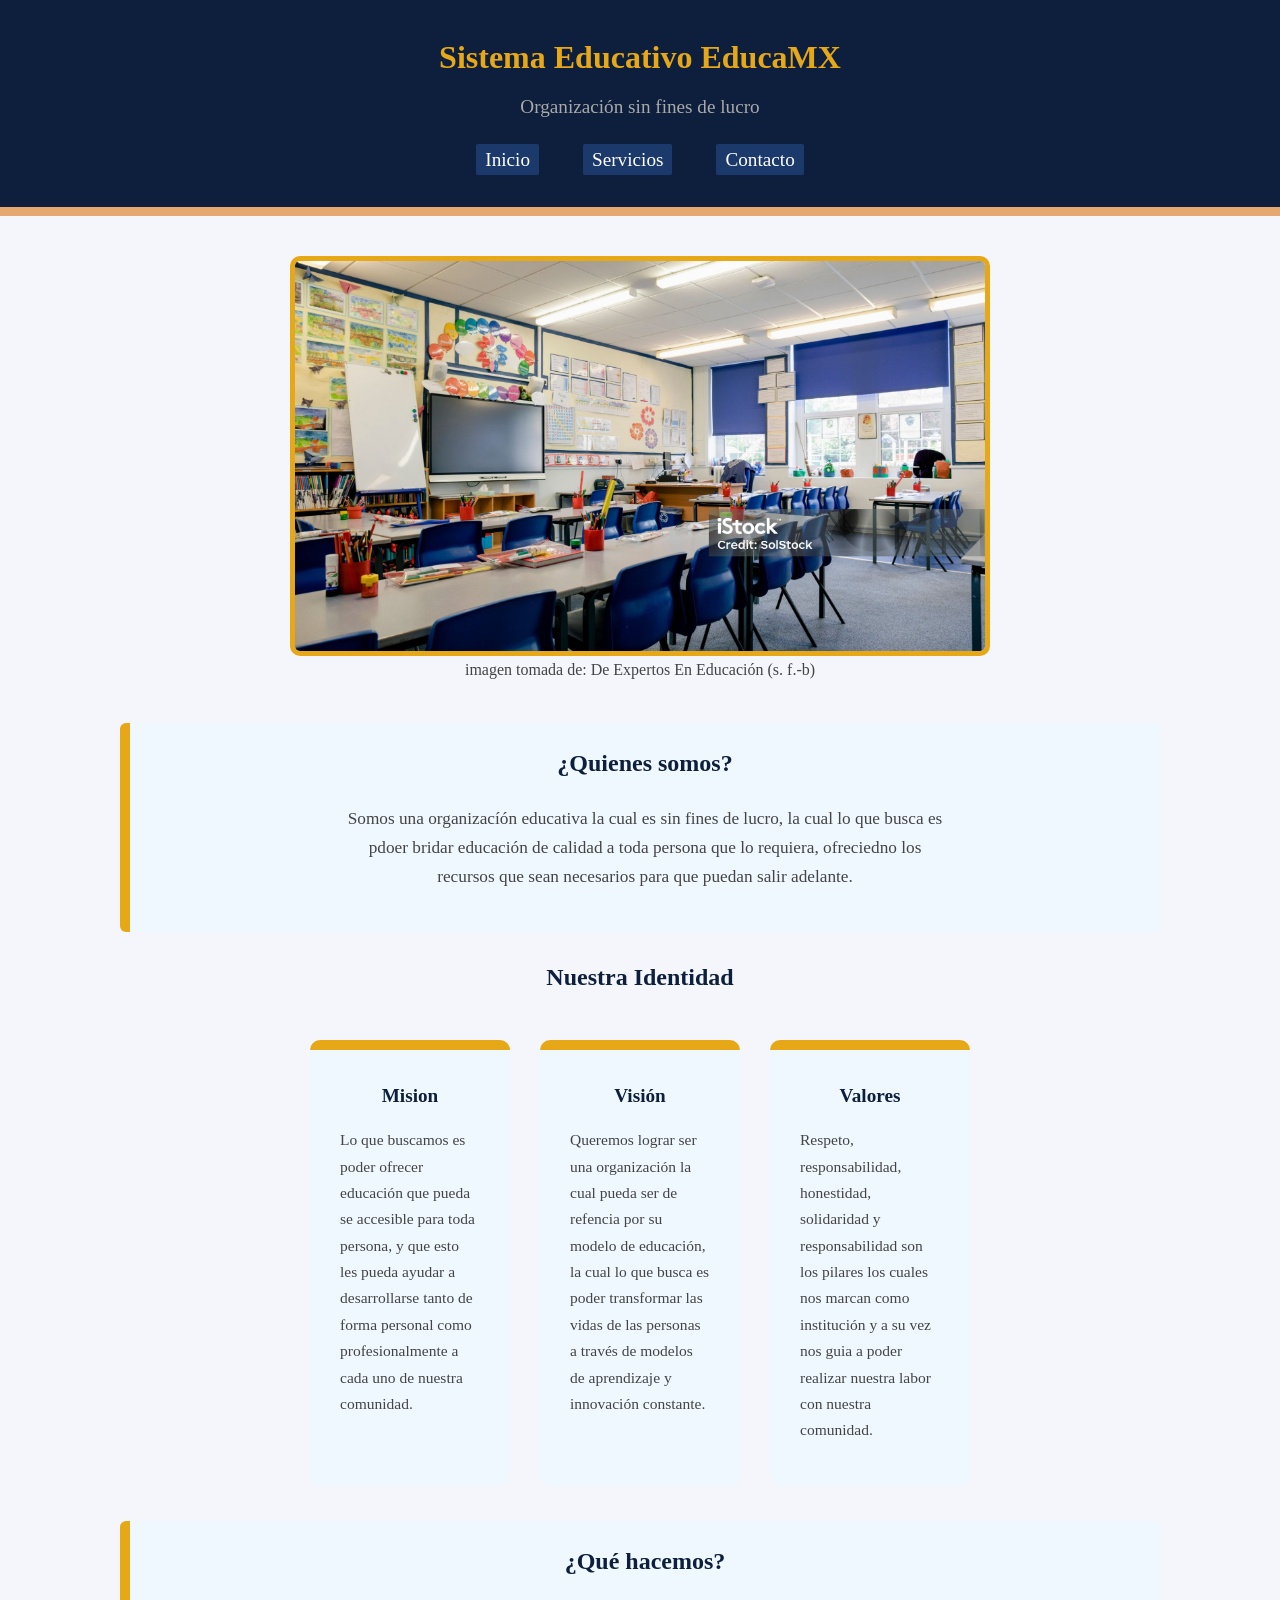
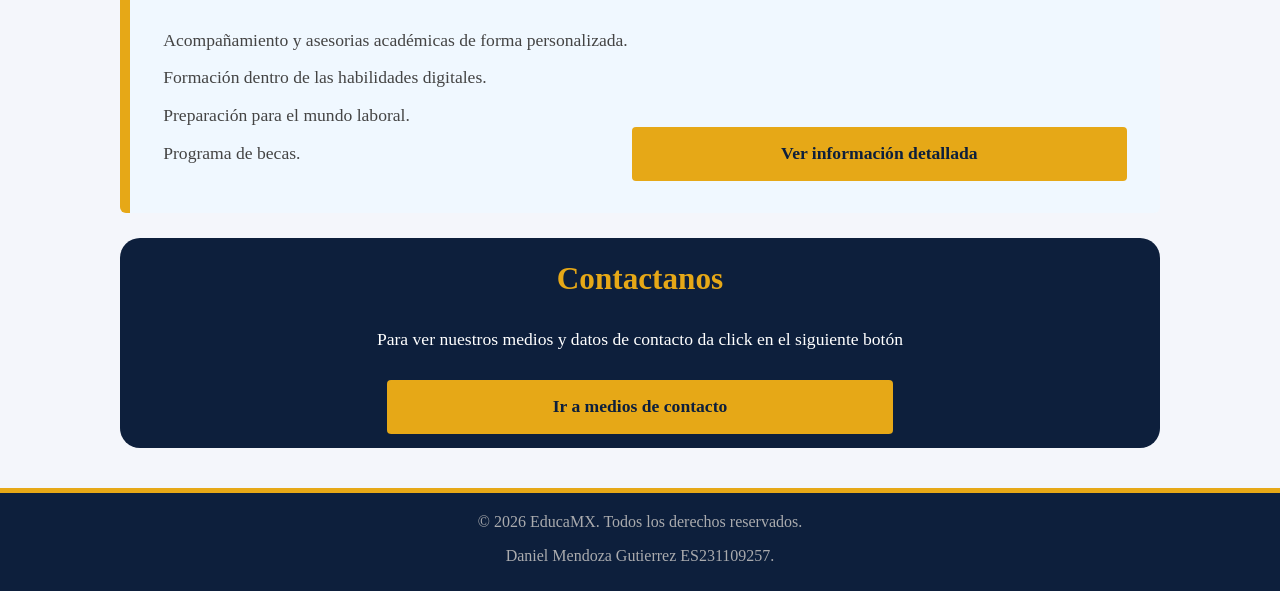
<file: DPW1_U1_EA_DAMG/index.html>
<!DOCTYPE html>
<html lang="en">
<head>
    <meta charset="UTF-8">
    <meta name="viewport" content="width=device-width, initial-scale=1.0">
    <title>EducaMX</title>
    <link rel="stylesheet" href="style.css">
</head>
<body>
    <header class="header">
        <!--La estructura del encabezado para el sistema-->
        <h1>Sistema Educativo EducaMX</h1>
        <p>Organización sin fines de lucro</p>
        <nav>
            <!--Se establece y realiza el menu de navegación entre cada uno de los elmentos del sistem-->
            <a href="index.html">Inicio</a>
            <a href="servicio.html">Servicios</a>
            <a href="contacto.html">Contacto</a>
        </nav>
    </header>

    <!--Se establece el contenido principal de los servicios o lo que ofrece la institución-->
    <main>

        <!--Se coloca la estructura para la imagen ilustrativa del sistema-->
        <section class="seccion-imagen">
            <img src="Imagen.jpg"
            alt="Sistema Educativo EducaMX" class="imagen"> 
            <p>
                imagen tomada de: De Expertos En Educación (s. f.-b) 
            </p>
        </section>

        <!--Se coloca la seeccion para poder realizar la descripción de la institución-->
        <section class="seccion-Info">
            <h2> ¿Quienes somos?</h2>
            <p> Somos una organizacíón educativa la cual es sin fines de lucro, la cual 
                lo que busca es pdoer bridar educación de calidad a toda persona que lo requiera,
                ofreciedno los recursos que sean necesarios para que puedan salir adelante. 
            </p>
        </section>

        <!--Se coloca  la identidad de la insitución-->
        <section class="Seccion-m-v">
            <h2> Nuestra Identidad</h2>

            <div class="Apartado">
                <h3>Mision</h3>
                <p>
                    Lo que buscamos es poder ofrecer educación que pueda se accesible para toda persona,
                    y que esto les pueda ayudar a desarrollarse tanto de forma personal como profesionalmente
                    a cada uno de nuestra comunidad.
                </p>
            </div>

            <div class="Apartado">
                <h3>Visión</h3>
                <p>
                    Queremos lograr ser una organización la cual pueda ser de refencia por su modelo de educación,
                    la cual lo que busca es poder transformar las vidas de las personas a través de modelos de aprendizaje
                    y innovación constante.
                </p>
            </div>

            <div class="Apartado">
                <h3> Valores </h3>
                <p>
                    Respeto, responsabilidad, honestidad, solidaridad y responsabilidad son los pilares
                    los cuales nos marcan como institución y a su vez nos guia a poder realizar nuestra 
                    labor con nuestra comunidad.
                </p>
            </div>
        </section>

        <!--Se coloca un resumen de los servicios o lo que hace la institución-->
        <section class="seccion-Info">
            <h2>¿Qué hacemos?</h2>
            <ul class="Lista">
                <li>Acompañamiento y asesorias académicas de forma personalizada. </li>
                <li>Formación dentro de las habilidades digitales.</li>
                <li>Preparación para el mundo laboral.</li>
                <li>Programa de becas.</li>
            </ul>
            <a href="servicio.html" class="boton">Ver información detallada</a>
        </section>

        <!--Se coloca el botón para que puedan ingresar a los medios de contacto de la institución-->
        <section class="seccion-ContactoR">
            <h2>Contactanos</h2>
            <p>Para ver nuestros medios y datos de contacto 
                da click en el siguiente botón
            </p>
            <a href="contacto.html" class="boton">Ir a medios de contacto</a>

        </section>

    </main>

    <!--Se coloca el pie de pagina de la pagina-->
    <footer>
        <p>&copy; 2026 EducaMX. Todos los derechos reservados. </p>
        <p>Daniel Mendoza Gutierrez   ES231109257. </p>
    </footer>

</body>
</html>
</file>
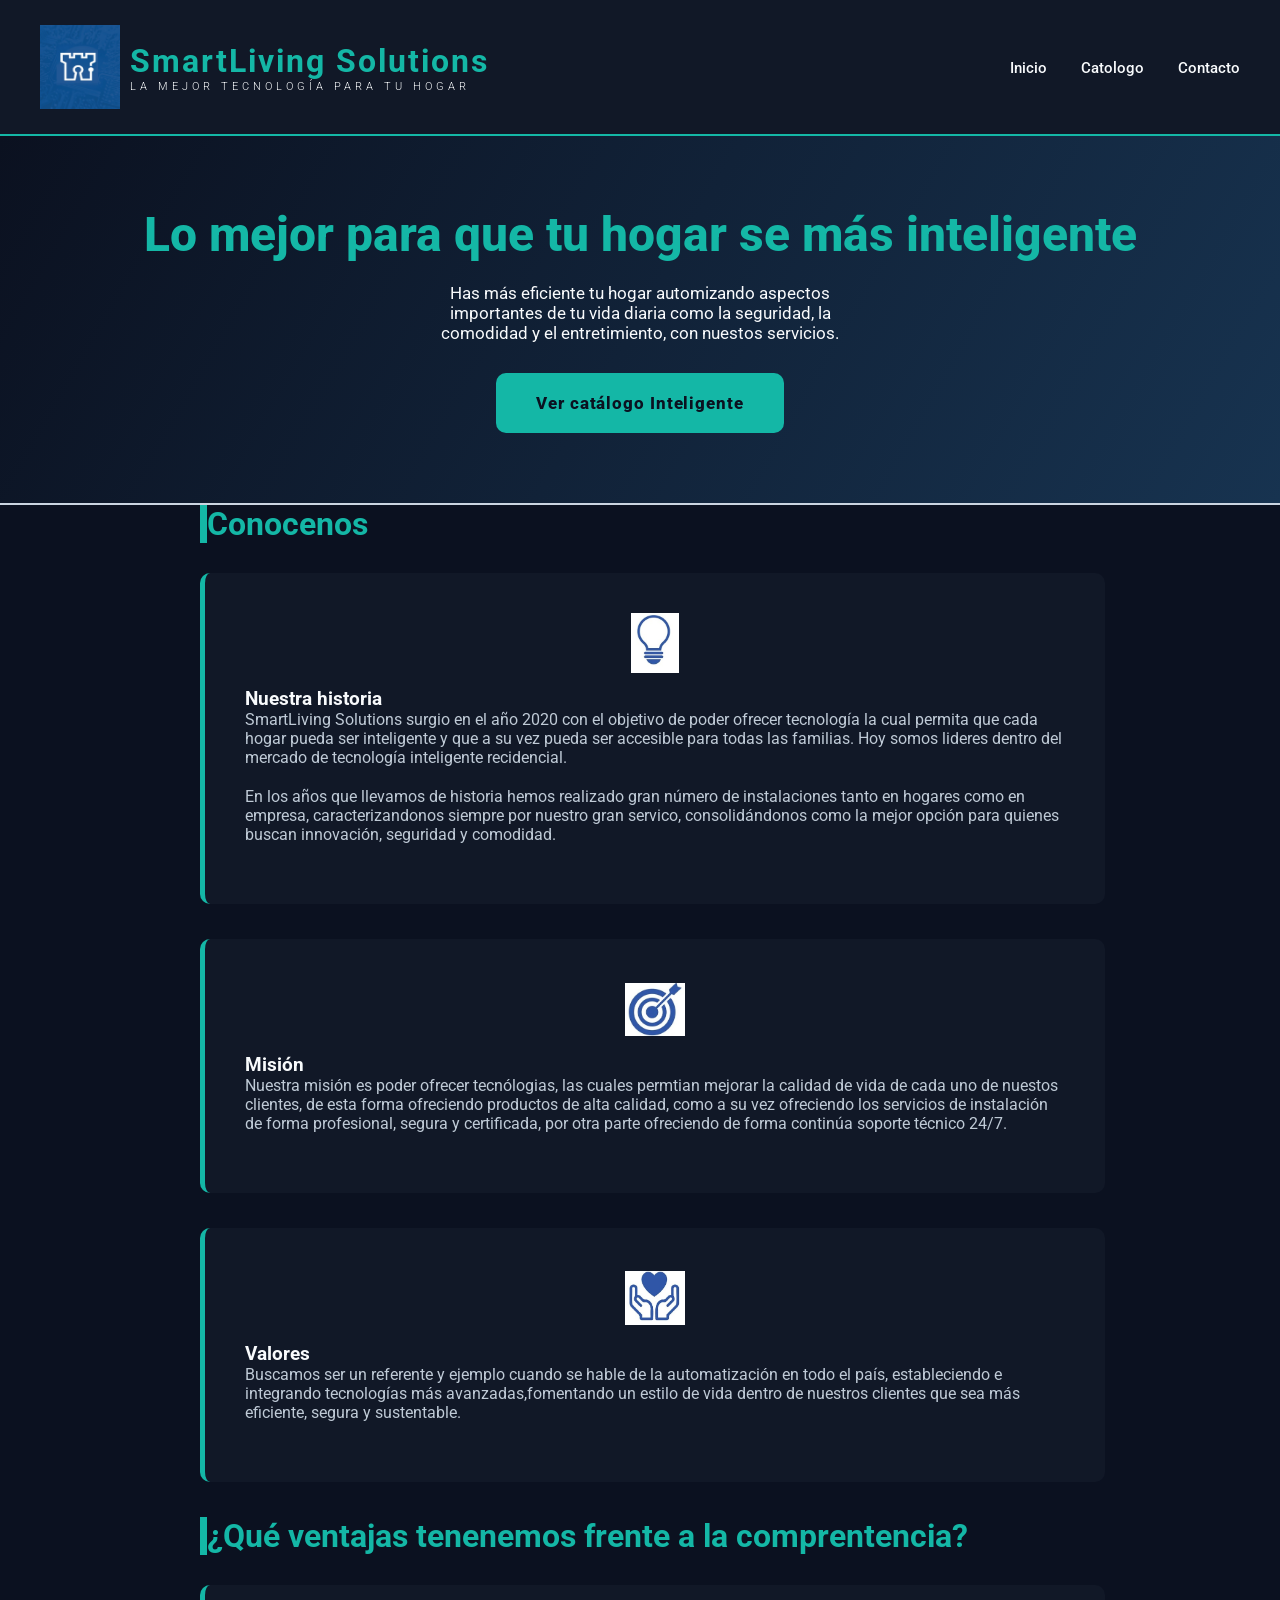
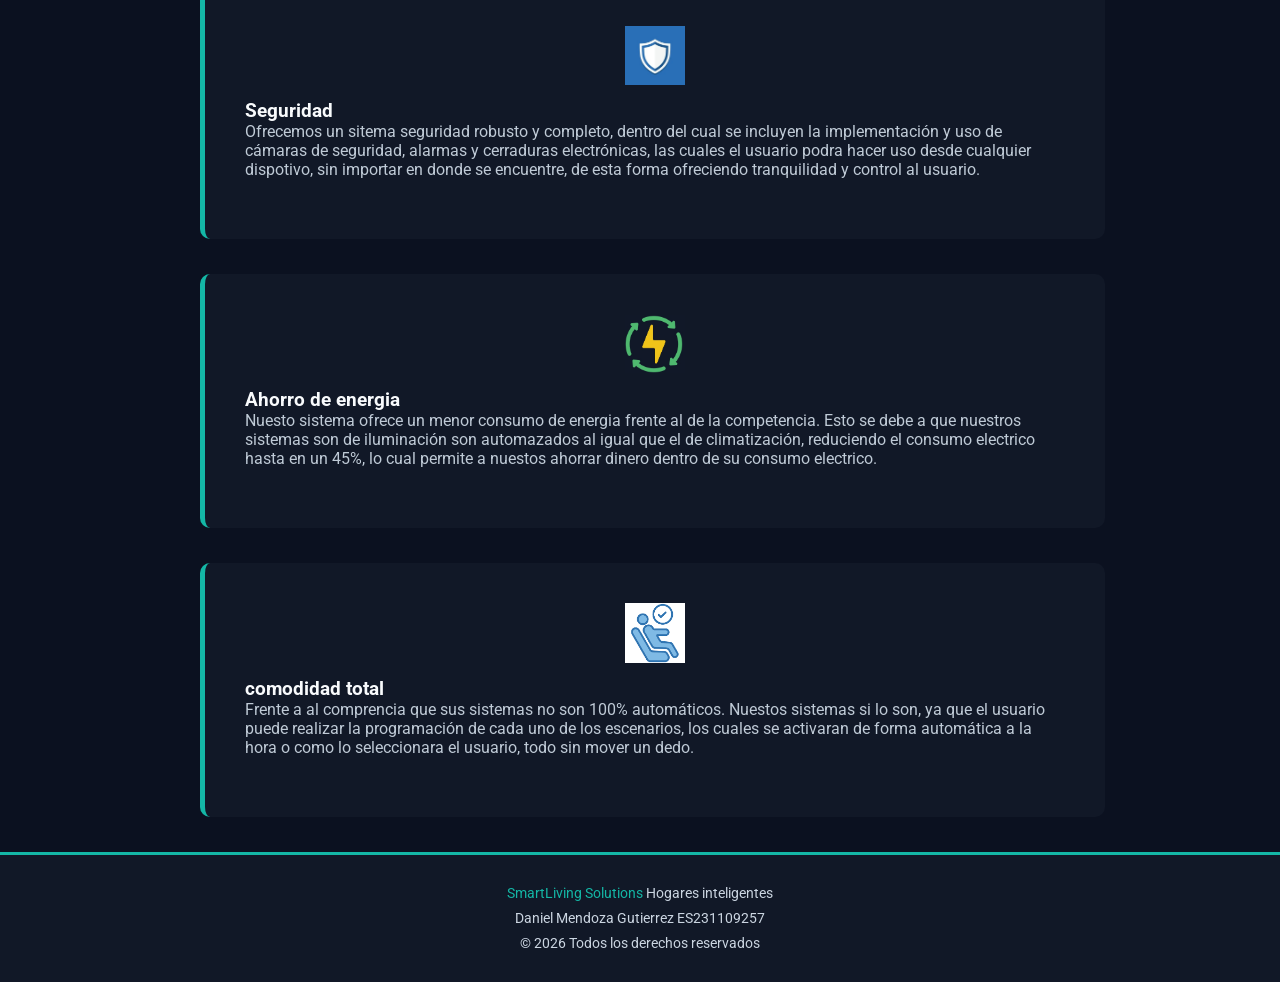
<file: DPW1_U2_A3_DAMG/index.html>
<!DOCTYPE html>
<html lang="en">

<head>
    <meta charset="UTF-8">
    <meta name="viewport" content="width=device-width, initial-scale=1.0">
    <title>SmartLiving Solutions</title>
    <link rel="stylesheet" href="imagenes/style.css">
</head>

<body>

    <!--Dentro de este apartado se genera  el logotipo y la navegación principal, que se tendrá 
     dentro del sistema del caso de estudio-->
    <header>
        <div class="logoC">
            <img src="imagenes/logo.jpg" alt="logo SmartLiving" class="logo">
            <div class="logoT">
                <h1>SmartLiving Solutions</h1>
                <p> La mejor tecnología para tu hogar</p>
            </div>
        </div>

        <!--Se establece la navegación de cada uno de las paginas que se requiere dentro 
        del caso de estudio-->
        <nav>
            <a href="index.html"> Inicio</a>
            <a href="welcome.html"> Catologo</a>
            <a href="welcome.html#Contacto">Contacto</a>
        </nav>

    </header>

    <!-- Se establece la estructura para principal, la cual sera primera impresion dentro del sitio web
      dentro de esta se establece la propuesta de valor como a su vez el botón que realizar la acción correpondiente  -->
    <section class="banner">
        <h2>Lo mejor para que tu hogar se más inteligente</h2>
        <p>
            Has más eficiente tu hogar automizando aspectos importantes de tu vida diaria como la seguridad, la
            comodidad y el
            entretimiento, con nuestos servicios.
        </p>
        <!-- Se establece la acción que tendra el botón para podde redirigir al HTML welcome-->
        <a href="welcome.html" class="Principal"> Ver catálogo Inteligente</a>
    </section>

    <!--Dentro de esta seccion se establece la pantalla inciial del sitio web  dentro de la cual 
     se establece la infomación organizacional y el boton que encvia a catalogo inteligente-->
    <main class="contenedor">

        <h2>Conocenos</h2>

        <!--Se establece la sección para poder poner la historia de la empresa-->
        <div class="informacion">
            <img src="imagenes/icono_historia.jpg" alt="historia" class="icono">
            <h3>Nuestra historia</h3>
            <p>
                SmartLiving Solutions surgio en el año 2020 con el objetivo de poder ofrecer tecnología la cual
                permita que cada hogar pueda ser inteligente y que a su vez pueda ser accesible para todas las familias.
                Hoy somos lideres dentro del mercado de tecnología inteligente recidencial.
            </p>
            <p>
                En los años que llevamos de historia hemos realizado gran número de instalaciones tanto en hogares
                como en empresa, caracterizandonos siempre por nuestro gran servico, consolidándonos como la mejor
                opción
                para quienes buscan innovación, seguridad y comodidad.
            </p>
        </div>

        <!--Se establece la sección para la misión que existe dentro de la empresa-->
        <div class="informacion">
            <img src="imagenes/icono_mision.jpg" alt="mision" class="icono">
            <h3>Misión</h3>
            <p>
                Nuestra misión es poder ofrecer tecnólogias, las cuales permtian mejorar la calidad de vida
                de cada uno de nuestos clientes, de esta forma ofreciendo productos de alta calidad, como a su vez
                ofreciendo los servicios de instalación de forma profesional, segura y certificada, por otra parte
                ofreciendo de forma continúa soporte técnico 24/7.
            </p>
        </div>

        <!-- Se estable la sección para la visión que existe dentro de la empresa-->
        <div class="informacion">
            <img src="imagenes/icono_visión.jpg" alt="vision" class="icono">
            <h3>Valores</h3>
            <p>
                Buscamos ser un referente y ejemplo cuando se hable de la automatización en todo el país,
                estableciendo e integrando tecnologías más avanzadas,fomentando un estilo de vida dentro de nuestros
                clientes
                que sea más eficiente, segura y sustentable.
            </p>
        </div>

        <!--Se establece la sección para las propuestas de valor-->
        <h2>¿Qué ventajas tenenemos frente a la comprentencia?</h2>
        <div class="informacion">
            <img src="imagenes/icono_seguridad.jpg" alt="seguridad" class="icono">
            <h3>Seguridad</h3>
            <p>
                Ofrecemos un sitema seguridad robusto y completo, dentro del cual se incluyen la implementación
                y uso de cámaras de seguridad, alarmas y cerraduras electrónicas, las cuales el usuario podra hacer
                uso desde cualquier dispotivo, sin importar en donde se encuentre, de esta forma ofreciendo tranquilidad
                y control al usuario.
            </p>
        </div>

        <div class="informacion">
            <img src="imagenes/icono_ahorroE.jpg" alt="AhorroE" class="icono">
            <h3> Ahorro de energia</h3>
            <p>
                Nuesto sistema ofrece un menor consumo de energia frente al de la competencia. Esto se debe a que
                nuestros sistemas son de iluminación son automazados al igual que el de climatización, reduciendo el
                consumo
                electrico hasta en un 45%, lo cual permite a nuestos ahorrar dinero dentro de su consumo electrico.
            </p>
        </div>

        <div class="informacion">
            <img src="imagenes/icono_comodidad.png" alt="comodidad" class="icono">
            <h3> comodidad total</h3>
            <p>
                Frente a al comprencia que sus sistemas no son 100% automáticos. Nuestos sistemas si lo son, ya que el
                usuario puede realizar la programación de cada uno de los escenarios, los cuales se activaran de forma
                automática
                a la hora o como lo seleccionara el usuario, todo sin mover un dedo.
            </p>
        </div>
    </main>

    <!--Se establece el pie e página del sitio web dentro del cual se incluye información como lo es
    el nombre del sitío web y los derechos de autor-->
    <footer>
        <p><span>SmartLiving Solutions</span> Hogares inteligentes</p>
        <p>Daniel Mendoza Gutierrez ES231109257</p>
        <P>&copy; 2026 Todos los derechos reservados</P>
    </footer>
</body>

</html>
</file>
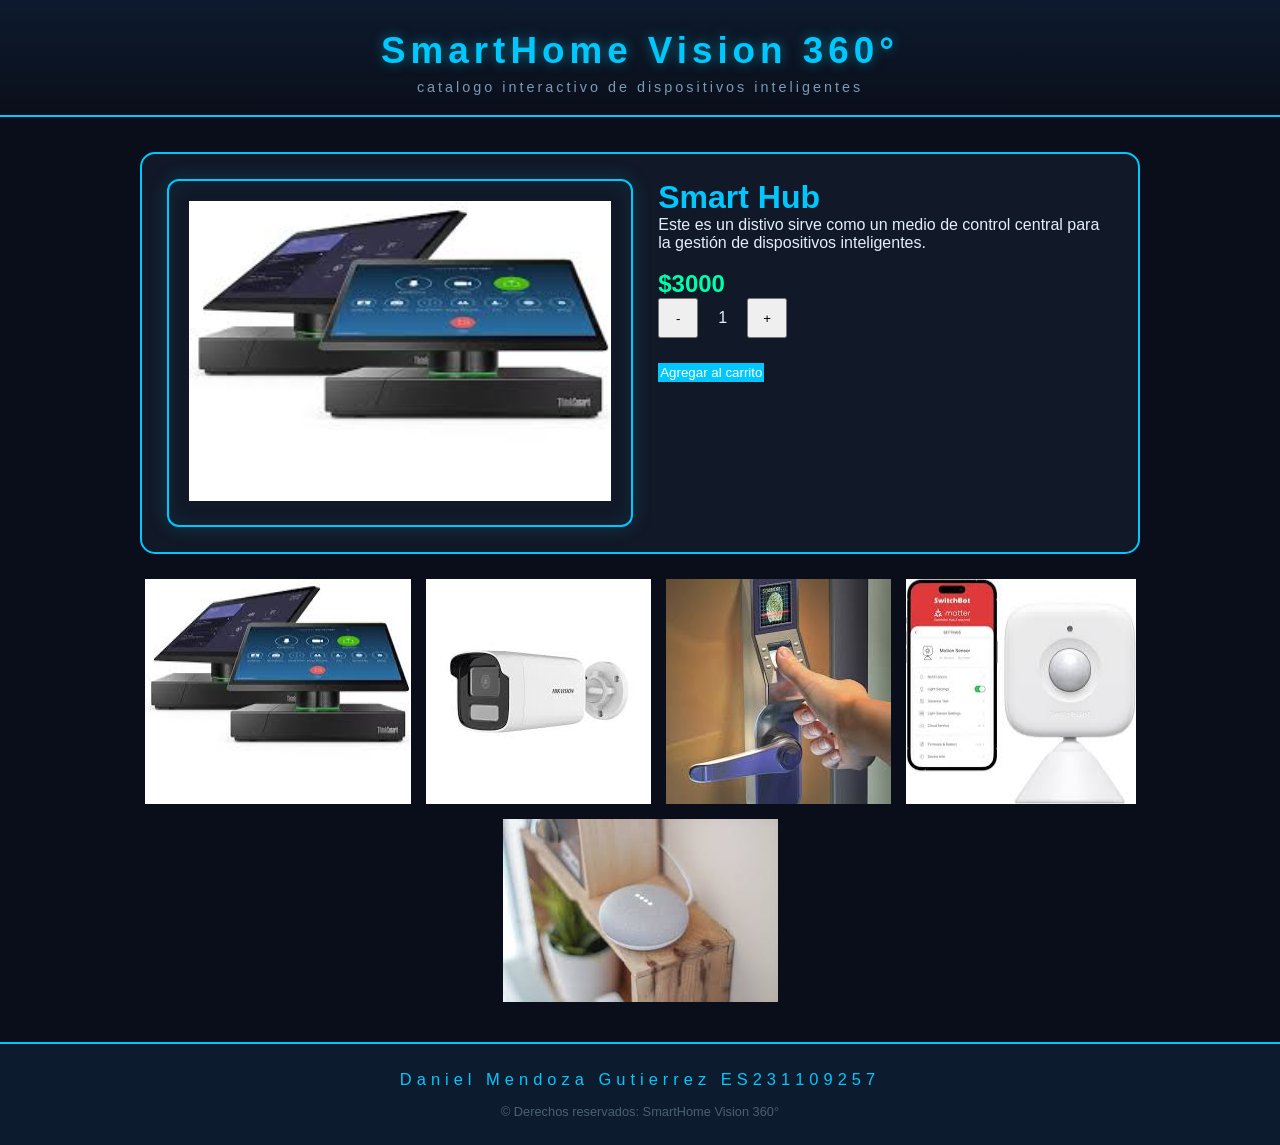
<file: DPW1_U3_A1_DAMG/index.html>
<!DOCTYPE html>
<html lang="en">

<head>
    <meta charset="UTF-8">
    <meta name="viewport" content="width=device-width, initial-scale=1.0">
    <title>SmartHome Vision 360°</title>
    <link rel="stylesheet" href="style.css">
</head>
<!--La pagina realiza la primera carga de productos de forma automatica
al momento de iniciar-->

<body onload="cargarProducto(0)">

    <!--Se establece la estructura del contenedor general, dentro del cual se encontrara 
    la información de los productos -->
    <header class="encabezado">
        <h1 class="TituloP">SmartHome Vision 360°</h1>
        <p class="subtitulo"> catalogo interactivo de dispositivos inteligentes</p>
    </header>

    <div class="Contenedor">
        <div class="principal">

            <div class="imagen-box">
                <img id="ImagenPrincipal" src="" alt="producto">
            </div>
            <!--Se Coloca la información de los productos-->
            <div class="info">
                <h1 id="nombre"></h1>
                <p id="descripcion"></p>
                <h2 id="precio"></h2>

                <!--Se establecen los bontones para que el usuario pueeda seleccionar cuantas unidades
              son las que quiere-->
                <div class="cantidad">
                    <button onclick="Disminuir()">-</button>
                    <span id="cantidad">1</span>
                    <button onclick="Aumentar()">+</button>
                </div>

                <!--Se establece el mensaje dentro del cual se indica cuantas son las unidades 
                 que estan disponbles del producto-->
                <div id="mensajeStock" class="stock"> </div>
                <button id="botonAgregar" class="button" onmouseover="MostrarStock()" onmouseout="OcultarStock()"
                    onclick="AgregarAlCarrito()">
                    Agregar al carrito
                </button>
            </div>
        </div>
        <!--Se esteblece la galeria de miniaturas para pdoer realizar el cmabio entre cada 
            uno de los productos-->
        <div class="galeria">
            <img src="Imagenes/SmartHub.jpg" onclick="cargarProducto(0)">
            <img src="Imagenes/Camara 4k.jpg" onclick="cargarProducto(1)">
            <img src="Imagenes/cerradura.jpg" onclick="cargarProducto(2)">
            <img src="Imagenes/sensor inteligente.jpg" onclick="cargarProducto(3)">
            <img src="Imagenes/Asistente voz.jpg" onclick="cargarProducto(4)">
        </div>
    </div>

    <footer class="PieDepagina">
        <p class="pieN"> Daniel Mendoza Gutierrez ES231109257</P>
        <p class="PieD"> &copy; Derechos reservados: SmartHome Vision 360°</p>
    </footer>

    <!--Notificacion que apaaparrece al confirmar una reserva-->
    <div id="toast" class="toast"></div>

    <!--Se implementa el archivo dentro del cual se establece toda la lógica del catalogo-->
    <script src="app.js"></script>


</body>

</html>
</file>
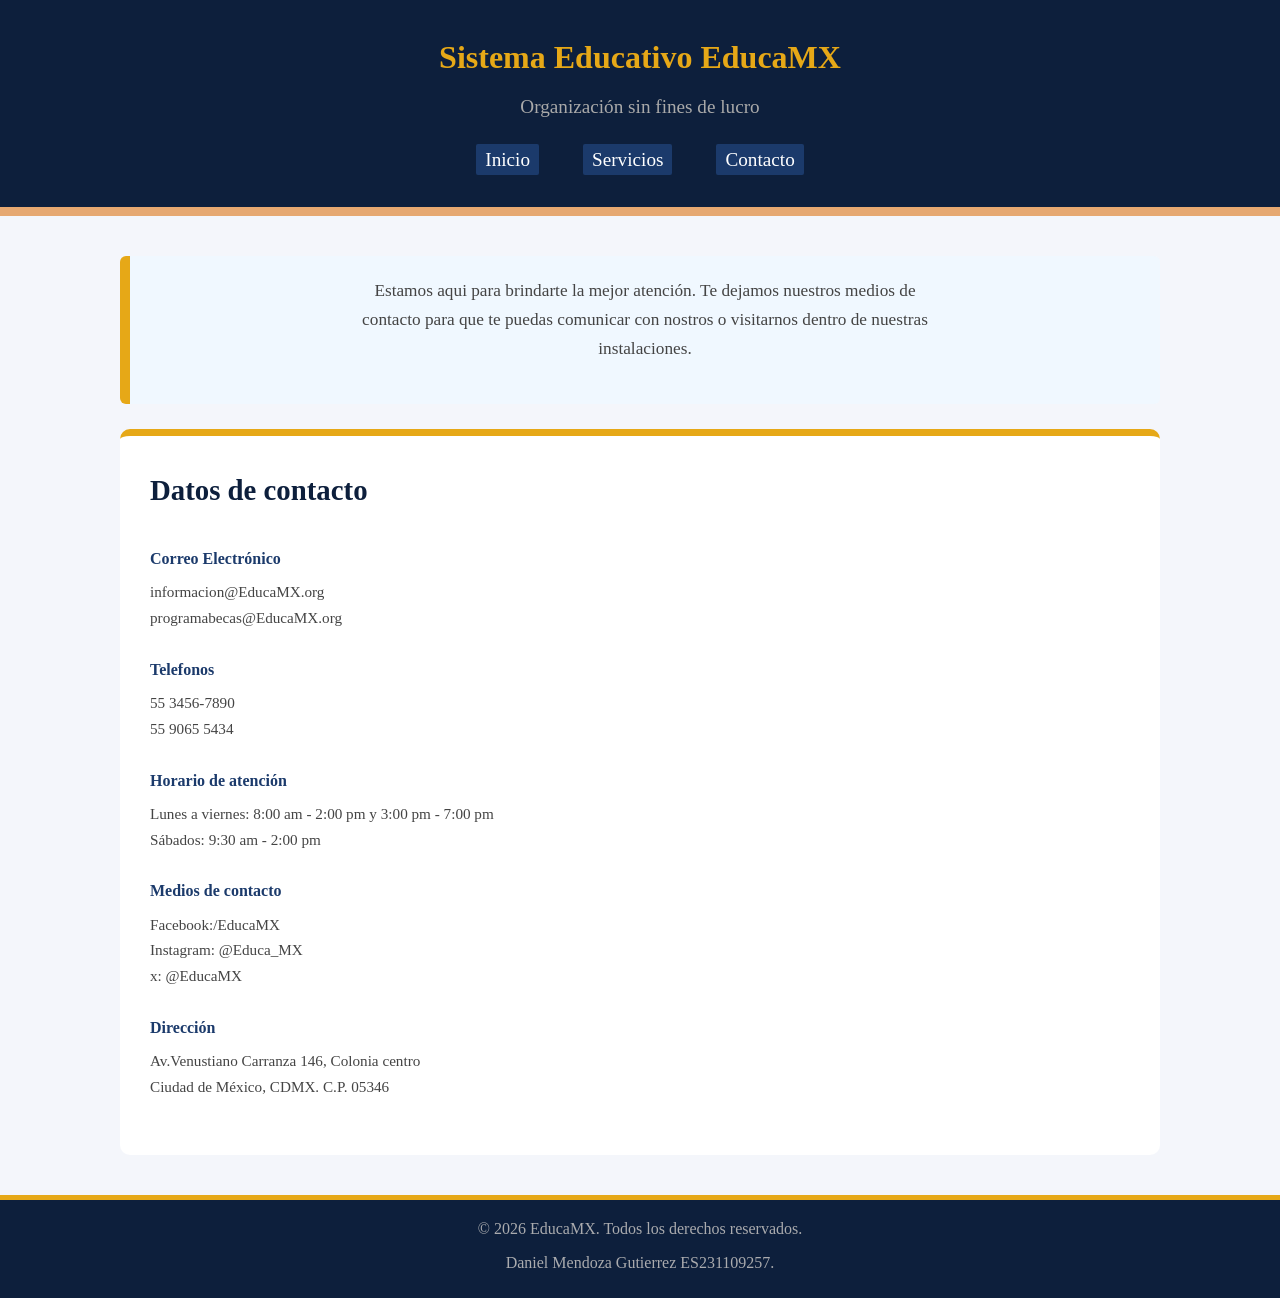
<file: DPW1_U1_EA_DAMG/contacto.html>
<!DOCTYPE html>
<html lang="en">
<head>
    <meta charset="UTF-8">
    <meta name="viewport" content="width=device-width, initial-scale=1.0">
    <title>Contacto</title>
    <link rel="stylesheet" href="style.css">
</head>
<body>
     <!--Se establece y realiza el menu de navegación entre cada uno de los elmentos del sistem-->
    <header class="header">
        <h1>Sistema Educativo EducaMX</h1>
        <p>Organización sin fines de lucro</p>
        <nav>
            <a href="index.html">Inicio</a>
            <a href="servicio.html">Servicios</a>
            <a href="contacto.html">Contacto</a>
        </nav>
    </header>

    <!--Se establece el contenido principal de los servicios o lo que ofrece la institución-->
    <main>
        <section class="seccion-Info">
            <p>
                Estamos aqui para brindarte la mejor atención. Te dejamos nuestros medios de contacto
                para que te puedas comunicar con nostros o visitarnos dentro de nuestras instalaciones.
            </p>
        </section>

        <!--Se estable la seccion con los datos de contacto usando Flexbox-->
        <section class="seccion-Contacto">
            <div class="datos-Contacto">
                <h3>Datos de contacto</h3>
                <div class="info-elemento">
                    <h4>Correo Electrónico</h4>
                    <p>informacion@EducaMX.org</p>
                    <p>programabecas@EducaMX.org</p>
                </div>

                <div class="info-elemento">
                    <h4>Telefonos</h4>
                    <p>55 3456-7890</p>
                    <p>55 9065 5434</p>
                </div>

                <div class="info-elemento">
                    <h4> Horario de atención</h4>
                    <p> Lunes a viernes: 8:00 am - 2:00 pm y 3:00 pm - 7:00 pm</p>
                    <p> Sábados: 9:30 am - 2:00 pm</p>
                </div>

                <div class="info-elemento">
                    <H4>Medios de contacto</H4>
                    <p>Facebook:/EducaMX</p>
                    <p>Instagram: @Educa_MX</p>
                    <P>x: @EducaMX</P>
                </div>
                
                <div class="info-elemento">
                    <h4> Dirección</h4>
                    <p>Av.Venustiano Carranza 146, Colonia centro</p>
                    <p> Ciudad de México, CDMX. C.P. 05346</p>
                </div>
            </div>
        </section>
    </main>

    <!--Se coloca el pie de pagina de la pagina-->
    <footer>
        <p>&copy; 2026 EducaMX. Todos los derechos reservados. </p>
        <p>Daniel Mendoza Gutierrez   ES231109257. </p>
    </footer>

</body>
</html>
</file>
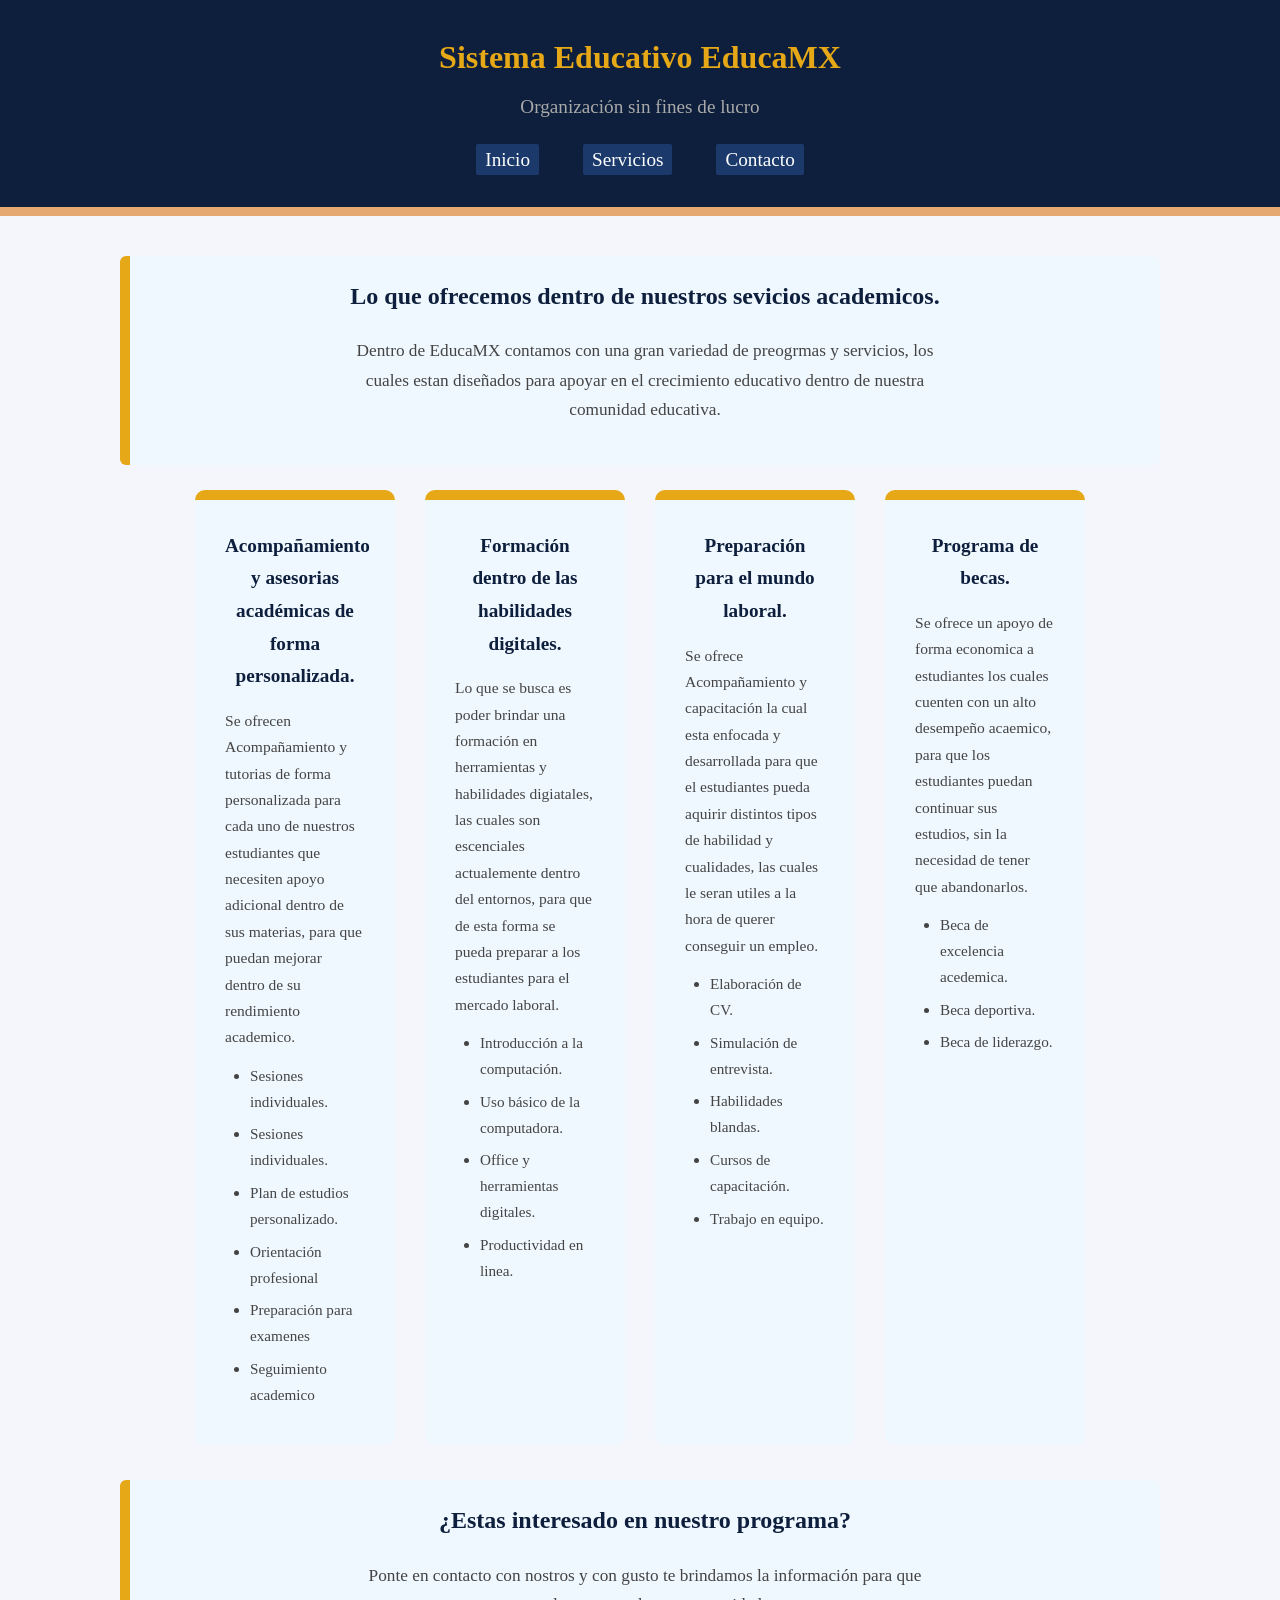
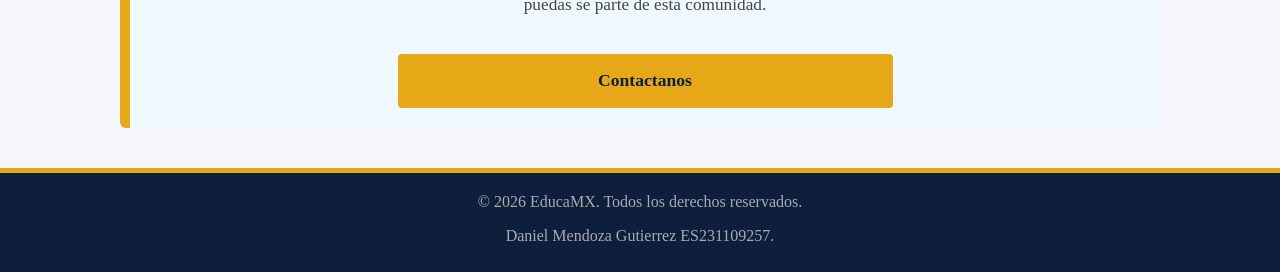
<file: DPW1_U1_EA_DAMG/servicio.html>
<!DOCTYPE html>
<html lang="en">
<head>
    <meta charset="UTF-8">
    <meta name="viewport" content="width=device-width, initial-scale=1.0">
    <title>EducaMX-Servicios</title>
    <link rel="stylesheet" href="style.css">
</head>
<body>
    
    <!--La estructura del encabezado para el sistema-->
    <header class="header">
        <h1>Sistema Educativo EducaMX</h1>
        <p>Organización sin fines de lucro</p>
        <nav>
            <!--Se establece y realiza el menu de navegación entre cada uno de los elmentos del sistem-->
            <a href="index.html">Inicio</a>
            <a href="servicio.html">Servicios</a>
            <a href="contacto.html">Contacto</a>
        </nav>
    </header>
    <!--Se establece el contenido principal de los servicios o lo que ofrece la institución-->
    <main>
        <section class="seccion-Info">
            <h2> Lo que ofrecemos dentro de nuestros sevicios academicos.</h2>
            <p> Dentro de EducaMX contamos con una gran variedad de preogrmas y servicios, los cuales estan
                diseñados para apoyar en el crecimiento educativo dentro de nuestra comunidad educativa.
            </p>
        </section>

        <!--Se establece la estructura de cada uno de los apatados haciendo uso de Flexbox-->
        <section class="Seccion-m-v">
            <div class="Apartado">
                <h3> Acompañamiento y asesorias académicas de forma personalizada.</h3>
                <p>
                    Se ofrecen Acompañamiento y tutorias de forma personalizada para cada uno de nuestros
                    estudiantes que necesiten apoyo adicional dentro de sus materias, para que puedan mejorar 
                    dentro de su rendimiento academico.
                </p>
                <ul>
                    <li>Sesiones individuales.</li>
                    <li>Sesiones individuales.</li>
                    <li>Plan de estudios personalizado.</li>
                    <li>Orientación profesional</li>
                    <li>Preparación para examenes</li>
                    <li>Seguimiento academico</li>
                </ul>
            </div>
            <div class="Apartado">
                <h3>Formación dentro de las habilidades digitales.</h3>
                <p>
                    Lo que se busca es poder brindar una formación en herramientas y habilidades digiatales,
                    las cuales son escenciales actualemente dentro del entornos, para que de esta forma se pueda
                    preparar a los estudiantes para el mercado laboral.
                </p>
                <ul>
                    <li> Introducción a la computación.</li>
                    <li> Uso básico de la computadora.</li>
                    <li> Office y herramientas digitales.</li>
                    <li> Productividad en linea.</li>
                </ul>
            </div>
            <div class="Apartado">
                <h3>Preparación para el mundo laboral.</h3>
                <p>
                    Se ofrece Acompañamiento y capacitación la cual esta enfocada y desarrollada para que el estudiantes
                    pueda aquirir distintos tipos de habilidad y cualidades, las cuales le seran utiles a la hora de querer
                    conseguir un empleo.
                </p>
                <ul>
                    <li> Elaboración de CV.</li>
                    <li> Simulación de entrevista.</li>
                    <li> Habilidades blandas.</li>
                    <li> Cursos de capacitación.</li>
                    <li> Trabajo en equipo.</li>
                </ul>
            </div>
            <div class="Apartado">
                <h3>Programa de becas.</h3>
                <p>
                    Se ofrece un apoyo de forma economica a estudiantes los cuales cuenten con un alto desempeño
                    acaemico, para que los estudiantes puedan continuar sus estudios, sin la necesidad de tener que
                    abandonarlos.
                </p>
                <ul>
                    <li> Beca de excelencia acedemica.</li>
                    <li> Beca deportiva.</li>
                    <li> Beca de liderazgo.</li>
                </ul>
            </div>
        </section>

        <!--Se coloca el botón para que puedan ingresar a los medios de contacto de la institución-->
        <section class="seccion-Info">
            <h2>¿Estas interesado en nuestro programa?</h2>
            <p> Ponte en contacto con nostros y con gusto te brindamos la información para 
                que puedas se parte de esta comunidad.
            </p>
            <a href="contacto.html" class="boton">Contactanos</a>
        </section>
    </main>

    <!--Se coloca el pie de pagina de la pagina-->
    <footer>
        <p>&copy; 2026 EducaMX. Todos los derechos reservados. </p>
        <p>Daniel Mendoza Gutierrez   ES231109257. </p>
    </footer>
</body>
</html>
</file>
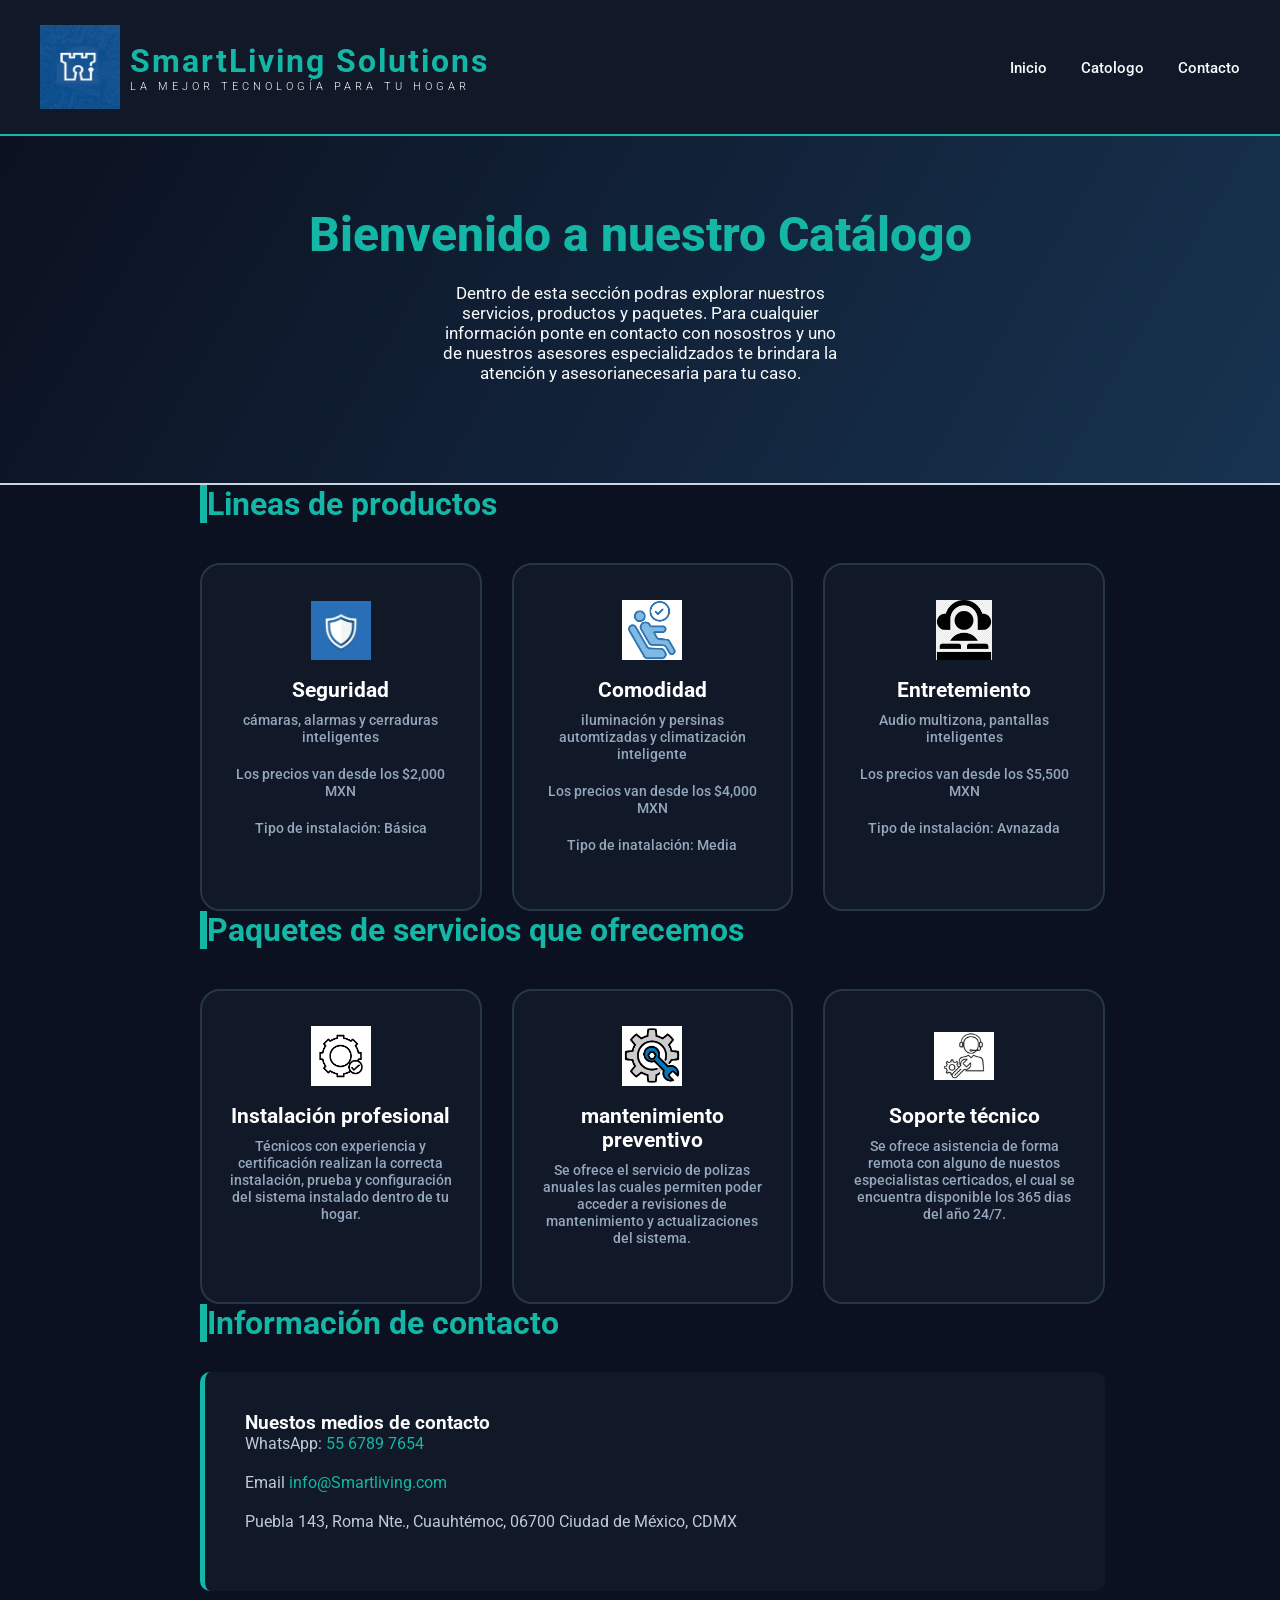
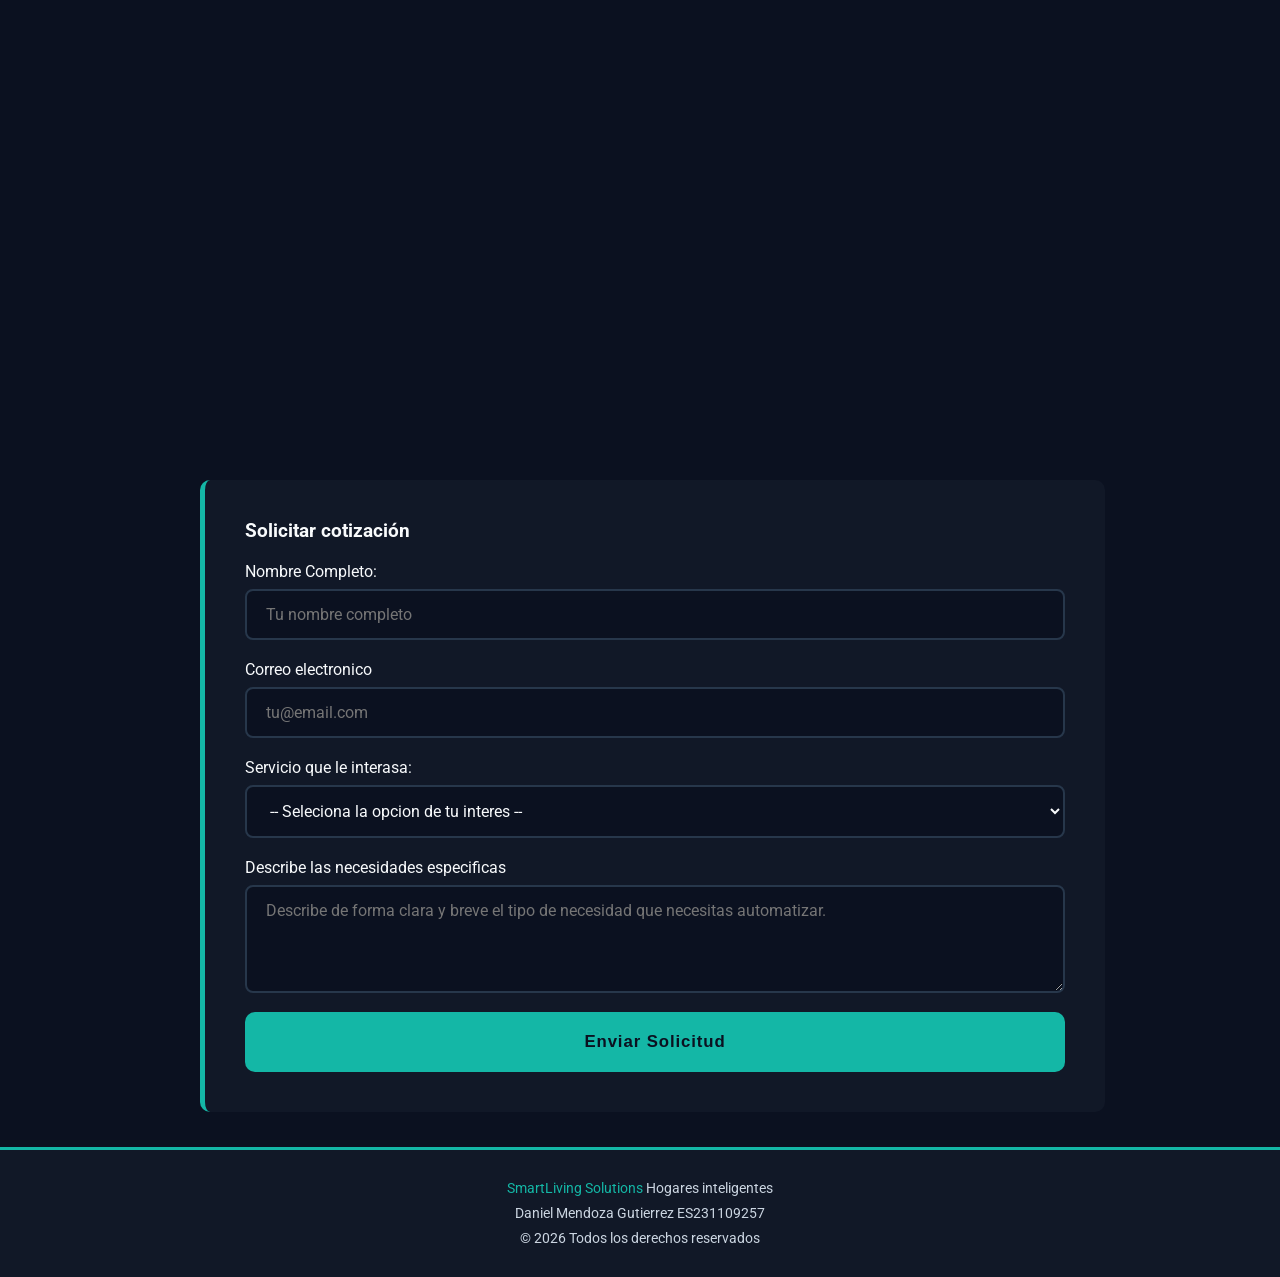
<file: DPW1_U2_A3_DAMG/welcome.html>
<!DOCTYPE html>
<html lang="en">

<head>
    <meta charset="UTF-8">
    <meta name="viewport" content="width=device-width, initial-scale=1.0">
    <title>SmartLiving Solutions-catalogo </title>
    <link rel="stylesheet" href="imagenes/style.css">

</head>

<body>

    <!--Dentro de este apartado se genera  el logotipo y la navegación principal, que se tendrá 
     dentro del sistema del caso de estudio-->
    <header>
        <div class="logoC">
            <img src="imagenes/logo.jpg" alt="logo SmartLiving" class="logo">
            <div class="logoT">
                <h1>SmartLiving Solutions</h1>
                <p> La mejor tecnología para tu hogar</p>
            </div>
        </div>

        <!--Se establece la navegación de cada uno de las paginas que se requiere dentro 
        del caso de estudio-->
        <nav>
            <a href="index.html"> Inicio</a>
            <a href="welcome.html"> Catologo</a>
            <a href="welcome.html#Contacto">Contacto</a>
        </nav>
    </header>

    <!--Se estableceel contenido principal de la pantalla de welcome dnetro del cual se le da un saludo
    al usuario y se da el contexto sobre lo que encontrara dentro de este apartado-->
    <section class="banner">
        <h2>Bienvenido a nuestro Catálogo</h2>
        <p>
            Dentro de esta sección podras explorar nuestros servicios, productos y paquetes. Para cualquier información
            ponte en contacto con nosostros y uno de nuestros asesores especialidzados te brindara la atención y
            asesorianecesaria para tu caso.
        </p>
    </section>

    <main class="contenedor">
        <!--Se establece la lineas del os productos dentro del cual se representan las tres categorias 
        principales con las cuales se cuentan dentro del caso de estudio, las cuales tienen que ver con la seguridad,
        la comoduidad y el entretenimiento-->
        <h2>Lineas de productos</h2>

        <!--Tarjeta de seguridad-->
        <div class="Tarjetas">
            <a href="#seguridad" class="Tarjeta">
                <img src="imagenes/icono_seguridad.jpg" alt="seguridad" class="icono">
                <h3> Seguridad </h3>
                <p> cámaras, alarmas y cerraduras inteligentes</p>
                <p class="precio"> Los precios van desde los $2,000 MXN</p>
                <P class="nivel"> Tipo de instalación: Básica</P>
            </a>

            <!--Tarjeta de comodidad-->
            <a href="#comodidad" class="Tarjeta">
                <img src="imagenes/icono_comodidad.png" alt="comodidad" class="icono">
                <h3>Comodidad</h3>
                <p>iluminación y persinas automtizadas y climatización inteligente</p>
                <p class="precio"> Los precios van desde los $4,000 MXN</p>
                <P class="nivel">Tipo de inatalación: Media</P>
            </a>

            <!--Tarejta de entretemiento-->
            <a href="#entretenimiento" class="Tarjeta">
                <img src="imagenes/icono_entretenimiento.png" alt="entretemiento" class="icono">
                <h3>Entretemiento</h3>
                <p> Audio multizona, pantallas inteligentes</p>
                <p class="precio"> Los precios van desde los $5,500 MXN</p>
                <P class="nivel"> Tipo de instalación: Avnazada</P>
            </a>
        </div>

        <!--Se realiza el apartado de los paquetes de los servicios-->
        <h2> Paquetes de servicios que ofrecemos</h2>

        <div class="Tarjetas">

            <!--Servicio de instalación por técnicos certificados-->
            <div class="Tarjeta">
                <img src="imagenes/icono_instalacion.png" alt="inatalación" class="icono">
                <h3>Instalación profesional</h3>
                <p>Técnicos con experiencia y certificación realizan la correcta instalación, prueba
                    y configuración del sistema instalado dentro de tu hogar.
                </p>
            </div>

            <!--Servicio de polizas de mantenimiento preventivo anual-->
            <div class="Tarjeta">
                <img src="imagenes/icono_mantenimiento.png" alt="mantenimiento" class="icono">
                <h3> mantenimiento preventivo</h3>
                <p> Se ofrece el servicio de polizas anuales las cuales permiten poder acceder a revisiones
                    de mantenimiento y actualizaciones del sistema.
                </p>
            </div>

            <!--Servcio de soporte técnico -->
            <div class="Tarjeta">
                <img src="imagenes/Soporte tecnico.png" alt="soporte" class="icono">
                <h3> Soporte técnico</h3>
                <p> Se ofrece asistencia de forma remota con alguno de nuestos especialistas certicados, 
                    el cual se encuentra disponible los 365 dias del año 24/7.
                </p>
            </div>
        </div>

        <!--Se establece la sección para el centro de atención, los medios de contacto, ubicación y mapa 
        del centro de atención-->

        <h2 id="Contacto"> Información de contacto </h2>

        <div class="informacion">
            <h3> Nuestos medios de contacto </h3>
            <p> WhatsApp: <span class="resaltado"> 55 6789 7654</span></p>
            <p> Email <span class="resaltado">info@Smartliving.com</span></p>
            <p> Puebla 143, Roma Nte., Cuauhtémoc, 06700 Ciudad de México, CDMX </p>
        </div>

        <!-- Se coloca mapa con la ubicación del dentro de atención fisica-->
        <iframe
            src="https://www.google.com/maps/embed?pb=!1m14!1m8!1m3!1d3764.1738433245405!2d-99.1711086!3d19.3616239!3m2!1i1024!2i768!4f13.1!3m3!1m2!1s0x85d1ff30d9e41b03%3A0x3a004192e510e990!2sUnADM!5e0!3m2!1ses!2smx!4v1779217693956!5m2!1ses!2smx"
            width="600" height="450" style="border:0;" allowfullscreen="" loading="lazy"
            referrerpolicy="no-referrer-when-downgrade">
        </iframe>

        <!--Se establece la estructura para el formulario -->
        <div class="informacion">
            <h3> Solicitar cotización</h3>
            <label for="nombre">Nombre Completo: </label>
            <input type="texto" id="nombre" placeholder="Tu nombre completo">

            <label for="email"> Correo electronico</label>
            <input type="email" id="correo" placeholder="tu@email.com">

            <label for="servicio"> Servicio que le interasa: </label>
            <select id="servicio">
                <option value="">-- Seleciona la opcion de tu interes --</option>
                <option value="seguridad"> Seguridad</option>
                <option value="confort"> Confort</option>
                <option value="entretemiento"> Entretemiento</option>
                <option value="paquete"> Paquete completo </option>
            </select>

            <label for="mensaje"> Describe las necesidades especificas </label>
            <textarea id="mensaje" rows="4"
                placeholder="Describe de forma clara y breve el tipo de necesidad que necesitas automatizar."></textarea>

            <button class="Principal" onclick="alert('Uno de nuestros asesores se pondra en contacto contigo.')">
                Enviar Solicitud
            </button>
        </div>
    </main>

    <!--Se establece el pie e página del sitio web dentro del cual se incluye información como lo es
    el nombre del sitío web y los derechos de autor-->
    <footer>
        <p><span>SmartLiving Solutions</span> Hogares inteligentes</p>
        <p>Daniel Mendoza Gutierrez ES231109257</p>
        <P>&copy; 2026 Todos los derechos reservados</P>
    </footer>
</body>

</html>
</file>
<file: DPW1_U1_EA_DAMG/style.css>
/* Se define los estilos generales dentro de la web*/
*{
    margin: 0;
    padding: 0;
    box-sizing: border-box;
}

/*Se establece y se define el color de fondo del sitio web y la topografia de las letras*/
body {
    background-color:#f4f6fb;
    font-family: georgia, serif;
    color:#444444 ;
    line-height: 1.7;
}
/*Se establece y se definen los tamaños, colores dentro del encabezado del sitio web*/
header {
    background-color: #0d1f3c;
    color: white;
    text-align: center;
    padding: 30px 25px;
    border-bottom: 9px solid #e6a871;
}

header h1{
    font-size: 2.0em;
    color:#e6a817;
    margin-bottom: 7px;
}

header p{
    font-size: 1.2em;
    color: darkgray;
    margin-bottom: 12px;
}

/*Se establece medidas para cada uno de los eleemntos dentro del menu de navegación*/
nav{
    margin-top: 20px;
}
nav a{
    color: white;
    text-decoration: none;
    margin: 0 20px;
    font-size: 1.2em;
    padding: 5px 9px;
    border-radius: 2px;
    background-color: #1b3a6b;
}

nav a:hover{
    background-color: #e6a817;
    color: #0d1f3c;
}
/*Se establece el contenido principal*/
main{
    max-width: 1100px;
    margin: 40px auto;
    padding: 0 30px;
}

/*Se establece las meiddas, bordes y alineación para la imagen principal representativa*/

.seccion-imagen{
    text-align:center;
    margin-bottom: 40px;
}

.imagen{
    width: 100%;
    max-width: 700px;
    height: 400px;
    object-fit: cover;
    border-radius: 10px;
    border: 5px solid #e6a817;
    display: block;
    margin: 0 auto;
}
/*Se establece la estructura dentro del texto*/
.seccion-Info{
    background-color:aliceblue;
    border-radius: 6px;
    padding: 20px;
    margin-bottom: 25px;
    text-align: center;
    border-left: 10px solid #e6a817;
}
.seccion-Info h2{
    color:#0d1f3c;
    font-size: 1.5em;
    margin-bottom: 20px;
}

.seccion-Info p{
    font-size: 1.08em;
    max-width: 600px;
    margin: 0 auto 20px auto;
}

/*Se eestablece la estructura para la lista de la mision y vision*/

.Seccion-m-v{
    display: flex;
    flex-wrap: wrap;
    justify-content:center;
    gap: 30px;
    margin-bottom: 35px;
}
.Seccion-m-v h2{
    width: 100%;
    color: #0d1f3c;
    font-size: 1.5em;
    text-align: center;
    margin-bottom: 12px;

}
.Apartado{
    background-color: aliceblue;
    border-radius: 10px;
    padding: 30px;
    width: 200px;
    border-top: 10px solid #e6a817;
}
.Apartado h3{
    color:#0d1f3c;
    font-size: 1.2em;
    text-align: center;
    margin-bottom: 15px;
}
.Apartado p{
    font-size: 0.97em;
    margin-bottom: 12px;
}
.Apartado ul{
    padding-left: 25px;

}
.Apartado ul li{
    margin-bottom: 7px;
    font-size: 0.95em;
}
/*Se establece la estructura para la lista de lo que hace o los servicios que da la el sistema*/

.Lista{
    list-style: none;
    text-align: left;
    display: inline-block;
    margin: 20px auto;
}
.Lista li{
    font-size: 1.1em;
    padding: 4px 0;
}

/*Se establece la estructura y el diseño para el index de contacto*/
.seccion-ContactoR{
    background-color: #0d1f3c;
    color: white;
    border-radius: 20px;
    padding: 14px;
    text-align: center;
    margin-bottom: 30px;
}
.seccion-ContactoR h2{
    color: #e6a817;
    font-size: 1.95em;
    margin-bottom: 20px;
}
.seccion-ContactoR p{
    font-size: 1.1em;
    margin-bottom: 10px;
}
/*Se establece la estructura y el diseño para hacer el html de contecto*/
.seccion-Contacto{
    display: flex;
    flex-wrap: wrap;
    gap:30px;
    margin-bottom: 40px;
    justify-content: center;
}
.datos-Contacto{
    background-color: white;
    border-radius: 10px;
    padding: 30px;
    flex: 2;
    min-width: 300px;
    border-top: 7px solid #e6a817;
}
.datos-Contacto h3{
    color: #0d1f3c;
    font-size: 1.8em;
    margin-bottom: 30px;
}
.info-elemento{
    margin-bottom: 25px;
}
.info-elemento h4{
    color: #1b3a6b;
    margin-bottom: 7px;
}
.info-elemento p{
    font-size: 0.95em;
}

.boton{
    display: inline-block;
    width: 50%;
    background-color: #e6a817;
    color: #0d1f3c;
    text-decoration: none;
    padding: 12px 20px;
    border-radius: 4px;
    font-size: 1.1em;
    font-weight: bold;
    border: none;
    cursor: pointer;
    margin-top: 15px;
    font-family: georgia,serif;
}
.boton:hover{
    background-color:#e6a871;
}

/*Se establece la estructura y el diseño del pie de pagina*/
footer{
    background-color: #0d1f3c;
    color: #aaabae;
    text-align: center;
    padding: 15px;
    margin-top: 15px;
    font-size: 1em;
    border-top: 5px solid #e6a817;
}
footer p{
    margin-bottom: 7px;
}
</file>
<file: DPW1_U2_A3_DAMG/imagenes/style.css>
/*Se imporrta la fuentes que se va a utilizar dentro del sistema haciendo uso de Google Fonts
dentro de este caso usaremos Robot */
@import url('https://fonts.googleapis.com/css2?family=Roboto:ital,wght@0,100..900;1,100..900&display=swap');

/*Se establece el uso de variables globales de color y tipografia, esto lo que nos permite es poder
mantener el mismo uso de elementos y estableciendo una buena  estructura visual dentro del sitió web */
:root{
    --azul-Noche: #0B1120;
    --azul-medio: #111827;
    --gris-acero: #CBD5E1;
    --gris-claro: #F8FAFC;
    --verde-cian: #14B7A6;
    --blanco: #ffffff;
    --Fuente: 'Roboto', sans-serif;
}

/*Dentro de este apatrtado se establecen y se defienn los tilos generales que se tedran dentro 
de la pagina web para tener el control total sobre el espaciado de cada uno de los elemnentos*/
*{
    margin: 0;
    padding: 0;
    box-sizing: border-box;
}
/*Dentro de este apartado lo que busca es pdoer definir el estilo general del cuerpo del sitio web
se definen aspectos como la fuente, color de forndo y el color del texto*/

body{
    font-family: var(--Fuente);
    background-color: var(--azul-Noche);
    color: var(--gris-claro);
    list-style: 1.4;
}

/*Se define el encabezado principal del sitio web, para poder realizar la separación de visual del contenido,
con el encabezado*/
header{
    background-color: var(--azul-medio);
    padding: 25px 40px;
    display: flex;
    align-items: center;
    justify-content: space-between;
    border-bottom: 2px solid var(--verde-cian);
}
.logoC{
    display: flex;
    align-items: center;
    gap: 10px;
}
.logo{
    width: 80px;
    height: auto;
}

/*Se establece la estructura para el nombre de la empresa dentro del encabezxado, como a su vez el color
de esta forma para que destaque*/
.logoT{
    display: flex;
    flex-direction: column;
}
.logoC h1{
    font-size: 2rem;
    font-weight: 700;
    color: var(--verde-cian);
    letter-spacing: 2px;
    margin: 0;
}
.logoC p{
    font-size: 0.70rem;
    color: var(--gris-claro);
    font-weight: 300;
    letter-spacing: 4px;
    text-transform: uppercase;
    margin: 0;
}

/*Se establece la estrucrttura de la navegación con los enlaces. A su vez se hace uso de Flexbox para que se pueda 
distribuir los links de forma hoizontal con espacios entre ellos*/
nav a{
    color: var(--gris-claro);
    text-decoration: none;
    margin-left: 30px;
    font-size: 0.95rem;
    font-weight: 500;
    transition: color 0.4s;
}
/*Se establece un efecto hover dentro de los enlaces de navegación, el cual permite que se cambie de color 
al momneto de pasar la flechita del mouse, lo cual muestra la interacción del usuario.*/
nav a:hover{
    color:var(--verde-cian)
}
/*Se establece la estructura para el banner principal, dando un apsecto deiferente dentro de la sección principal
abarcando desde el titulo principal, el parrafo y el boton*/
.banner{
    background: linear-gradient(120deg,#0B1120 0%, #173350 100% );
    text-align: center;
    padding: 70px 35px;
    border-bottom: 2px solid var(--gris-acero);
}
.banner h2{
    font-size: 3.0rem;
    font-weight: 800;
    color: var(--verde-cian);
    margin-bottom: 20px;
}
.banner p{
    font-size: 1.09rem;
    color: var(--gris-claro);
    max-width: 400px;
    margin: 0 auto 30px auto;
    font-weight: 400;
}
.Principal{
    display: inline-block;
    background-color: var(--verde-cian);
    color: var(--azul-Noche);
    padding: 20px 40px;
    border-radius: 10px;
    text-decoration: none;
    font-weight: 800;
    font-size: 1.05rem;
    letter-spacing: 0.9px;
    transition: background-color 0.4s, tranform 0.5s;
}
.Principal:hover{
    background-color:#02aa8e ;
    transform: translateY(-4px);
}

/*Se establece la estructura del contedor, limitando el ancho y centrando el contenido, como a su vez
establecer los colores y las tipografias dentro del titulo y los parrafos*/
.contenedor{
    max-width: 1000px;
    margin: 0 auto;
    padding-inline: 60px 35px;
}
.contenedor h2{
    font-size: 2rem;
    color:var(--verde-cian);
    margin-bottom: 30px;
    border-left: 7px solid var(--verde-cian);
    padding-left: 12;
}
.contenedor p{
    color: #bfcad6;
    margin-bottom: 20px;
    font-weight: 400;
}

/*Se establece la estructura, tipo grafia a cada uno de los apartados para la información de la instución hasta
hasta las tarjetas de información */

.informacion{
    background-color: var(--azul-medio);
    border-radius: 10px;
    padding: 40px;
    margin-bottom: 35px;
    border-left: 5px solid var(--verde-cian);
}
.precio{
    color: var(--verde-cian);
    margin-top: 15px;
    font-size: 1rem;
}
.nivel{
    font-size: 0.80rem;
    margin-top: 8px;
    color: #94a8bd;
    font-weight: 400;
}
.resaltado{
    color: var(--verde-cian);
}

/*Se establecen cada uno de los apsectos importantes dentro del formulario, como lo es el tamño, color, la tipografia 
lo cual permitira una mejor interacción*/
.informacion label{
    display: block;
    margin-top: 20px;
    margin-bottom: 8px;
    font-size: 1rem;
    color:var(--gris-claro)
}

.informacion input,
.informacion select, 
.informacion textarea{
    width: 100%;
    padding: 14px 19px;
    border-radius: 8px;
    background-color: var(--azul-Noche);    
    border: 2px solid #27374b;
    color: var(--gris-claro);
    font-family: var(--Fuente);
    font-size: 1rem;
}
.informacion textarea{
    resize: vertical;
}
.informacion .Principal{
    width: 100%;
    margin-top: 15px;
    border: none;
    cursor: pointer;
}

/*A cada una de las imagenes que esten dentro de los bloques infromativos se les establecera el tamanño necesario
para que estos puedan servir de ilustación, sin dominar el contenido de texto de la sección*/
.icono{
    width: 60px;
    height: 60px;
    object-fit: contain;
    margin: 0 auto 17px auto;
    margin-bottom: 15px;
    display: block;
}

.icono h3{
    font-size: 1.5rem;
    color: var(--blanco);
    margin-bottom: 15px;
    font-weight: 700;
}

/*Se establece la estructura y los estilos que se utilizaran dentro de welcome.html, dentro del cual se definiran tamaños,
colores, organizarlas y ofrecer una mejor visión del sistema*/
.Tarjetas{
    display: grid;
    grid-template-columns: repeat(3,1fr);
    gap: 30px;
    margin-top: 40px;
}
.Tarjeta{
    background-color: var(--azul-medio);
    border-radius: 20px;
    padding: 35px 23px;
    text-align: center;
    border: 2px solid #263649;
    transition: transform 0.3s, border-color 0.3s;
    text-decoration: none;
    color: var(--gris-claro);
    display: block;
}
.Tarjeta:hover{
    transform: translateY(-8px);
    border-color: var(--verde-cian);
}
.Tarjeta .icono{
    font-size: 3rem;
    display: block;
    margin-bottom: 18px;
}
.Tarjeta h3{
    font-size: 1.3rem;
    color: var(--blanco);
    margin-bottom: 10px;
    font-weight: 700;
}
.Tarjeta p{
    font-size: 0.90rem;
    color: #94a8bd;
    font-weight: 500;
}

/*Se establece la estrctura dentro del pie de pagina del sitio web y distribuir la información */
footer{
    background-color: var(--azul-medio);
    text-align: center;
    padding: 30px 35px;
    border-top: 3px solid var(--verde-cian);
    font-size: 0.90rem;
    color: var(--gris-acero);
    display: flex;
    flex-direction: column;
    align-items: center;
    gap: 8px;
}
footer span{
    color:var(--verde-cian);
    grid-template-columns: 1fr;
}
</file>
<file: DPW1_U3_A1_DAMG/style.css>
/*See establece la paleta de colores y coloca la estructura de los margenes y estructrua
que tendra dentro de los colores y tipo de letra*/
:root{
    --fondo: #0a0e1a;
    --panel: #111827;
    --acento: #00c8ff;
    --texto: #e0f0ff;
    --precio: #00ffaa;
    --blanco: #ffffff;
}

*{
    margin: 0;
    padding: 0;
    box-sizing: border-box;
    font-family: Arial, Helvetica, sans-serif;
}

body{
    background: var(--fondo);
    color: var(--texto);
    font-family: Arial, sans-serif;
}
.encabezado{
    text-align: center;
    padding: 30px 20px 20px;
    background: linear-gradient(180deg, #0d1b2e, #0a0e1a) ;
    border-bottom: 2px solid var(--acento);
    margin-bottom: 35px;
}
.TituloP{
    font-size: 'orbitron', sans-serif;
    font-size: 2.3rem;
    color: var(--acento);
    letter-spacing: 5px;
    text-shadow: 0 0 12px rgba(0, 200, 225, 0.5);

}
.subtitulo{
    font-size: 0.90rem;
    color: #7a9ab5;
    letter-spacing: 3px;
    margin-top: 7px;
}
/*Se establece la estrcutura del contenedor, como a su vez de cada uno de los elemtentos que estara
ingrando el contenedor, que son los precios, imagenes, etc. */
.Contenedor{
    max-width: 1000px;
    margin: auto;
}
.principal{
    display: flex;
    gap: 25px;
    background: var(--panel);
    border: 2px solid var(--acento);
    border-radius: 15px;
    padding: 25px;
}

.imagen-box{
    background:var(--panel);
    border: 2px solid var(--acento) ;
    border-radius: 12px;
    padding: 20px;
    box-shadow: 0 0 20px rgba(0, 200, 225, .2), inset 0 0 20px rgba(0, 200, 225, .1);
}
.imagen-box img{
    width: 100%;
    height: 300px;
    object-fit: cover;
}

.info{
    flex: 1;
    position: relative;
}
.info h1{
    color: var(--acento);
}
.info p{
    margin-bottom: 18px;
}
.info h2{
    color: var(--precio)
}
.cantidad{
    display: flex;
    align-items: center;
    gap: 20px;
    margin-bottom: 25px;
}
.cantidad button{
    width: 40px;
    height: 40px;
}
.button{
    background: var(--acento);
    color: var(--blanco);
    border: 2px solid var(--acento);
}
.button:hover{
    opacity: 0.7;
}
.stock{
    display: none;
    position: absolute;
    bottom: 50px;
    left: 0;
    background: var(--panel);
    color: var(--blanco);
    border: 2px solid var(--acento);
    padding: 7px 15px;
    border-radius: 8px;
    border-radius: 110%;
    left: 0;
    white-space: nowrap;
    z-index: 10;
}
/*Se establece la galeria de las miniauturas, de forma centrada con separaciones,efectos visuales 
al momnetode pasar el cursor sobre la miniatura */
.galeria{
    margin-top: 25px;
    display: flex;
    justify-content: center;
    gap: 15px;
    flex-wrap: wrap;
}
.galeria img:hover{
    transform: scale(1.10);
    border-color: var(--acento);
}
.toast{
    display: none;
    position: fixed;
    bottom: 22px;
    right: 22px;
    background: var(--panel);
    color: var(--blanco);
    border: 2px solid var(--acento);
    padding: 17px;
    border-radius: 10;
    z-index: 9999;
}
.animacion{
    transform: scale(1.05);
    opacity: 0.8;
}
.PieDepagina{
    margin-top: 40px;
    background: #0d1b2e;
    border-top: 2px solid var(--acento);
    text-align: center;
    padding: 26px 22px;
    color: #7a9ab5;
    font-size: 0.90rem;
}
.pieN{
    font-family: 'orbitron', sans-serif;
    color: var(--acento);
    font-size: 1.03rem;
    letter-spacing: 5px;
    margin-bottom: 15px;
}
.PieD{
    color: #4a6070;
    font-size: 0.80rem;
}

@media(max-width: 768px){
    .principal{
        flex-direction: column;
    }
    .imagen-box img{
        height: 250px;
    }
}
</file>
